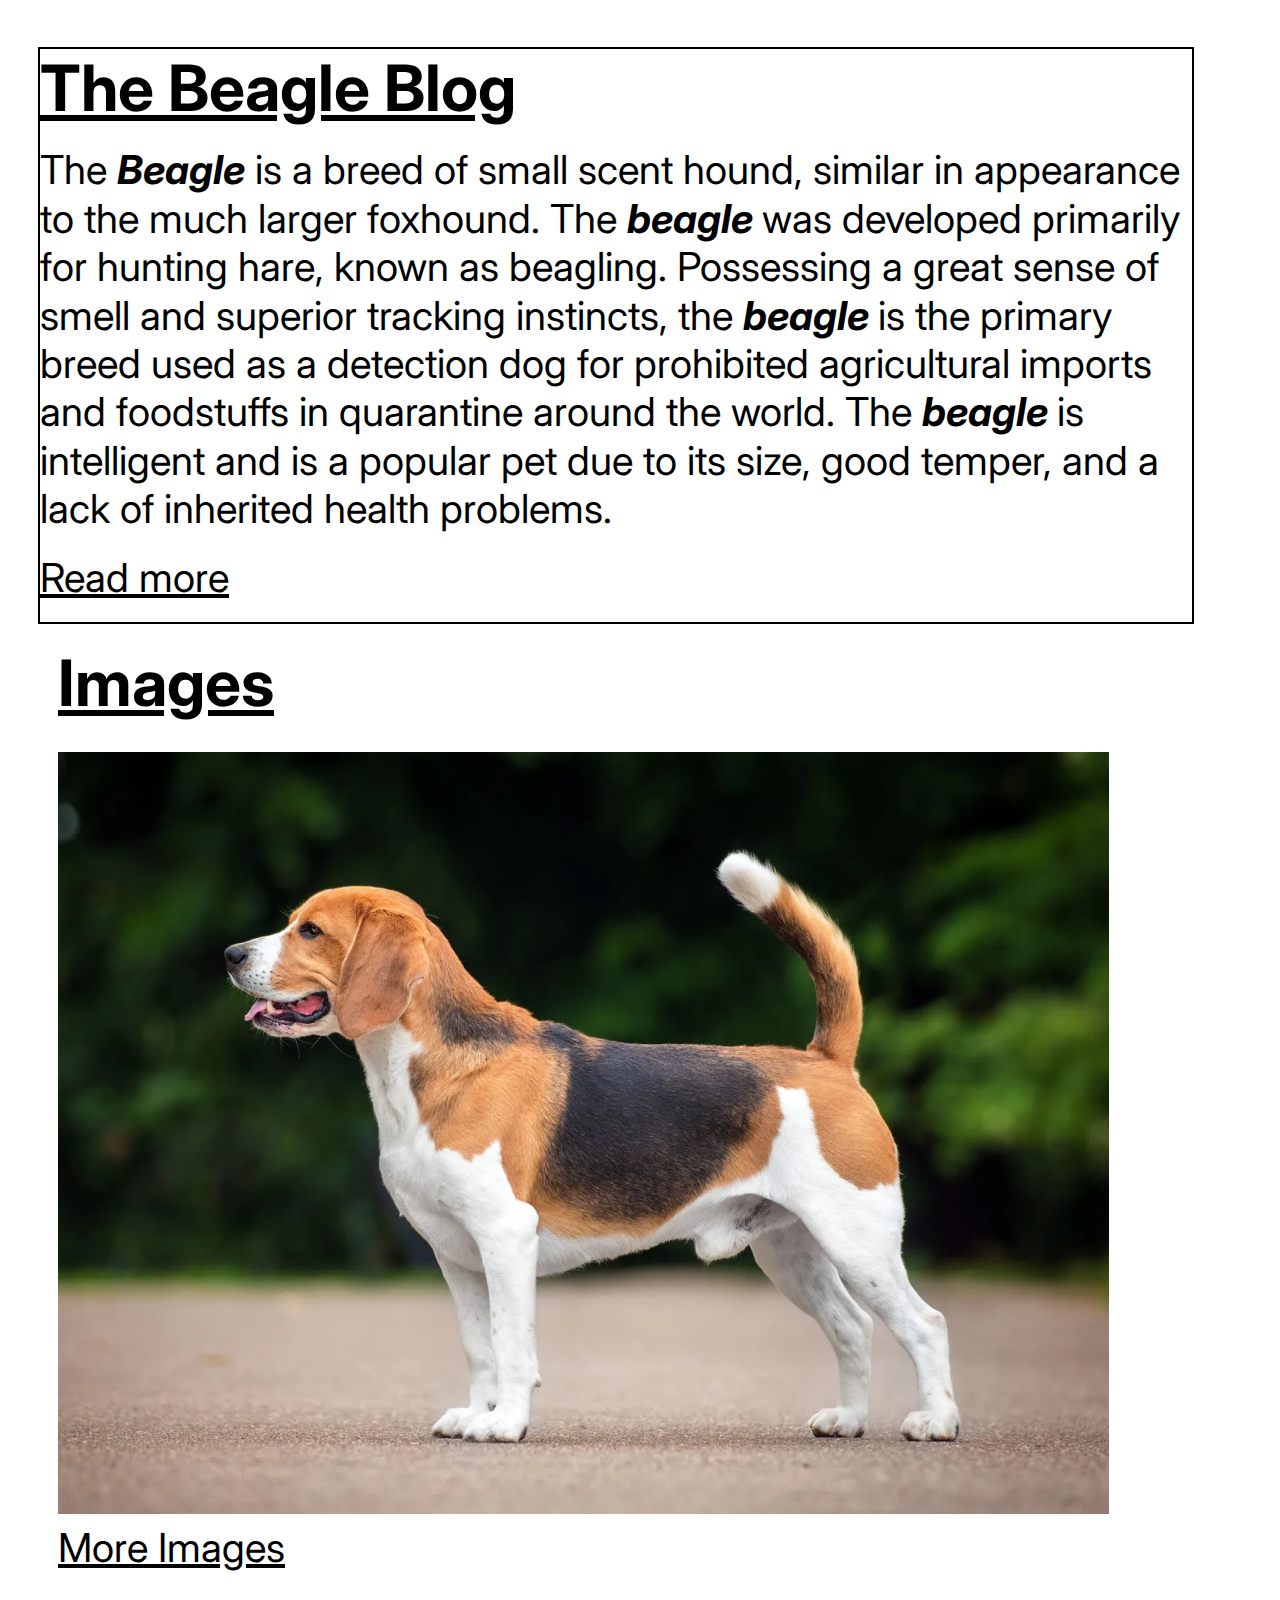
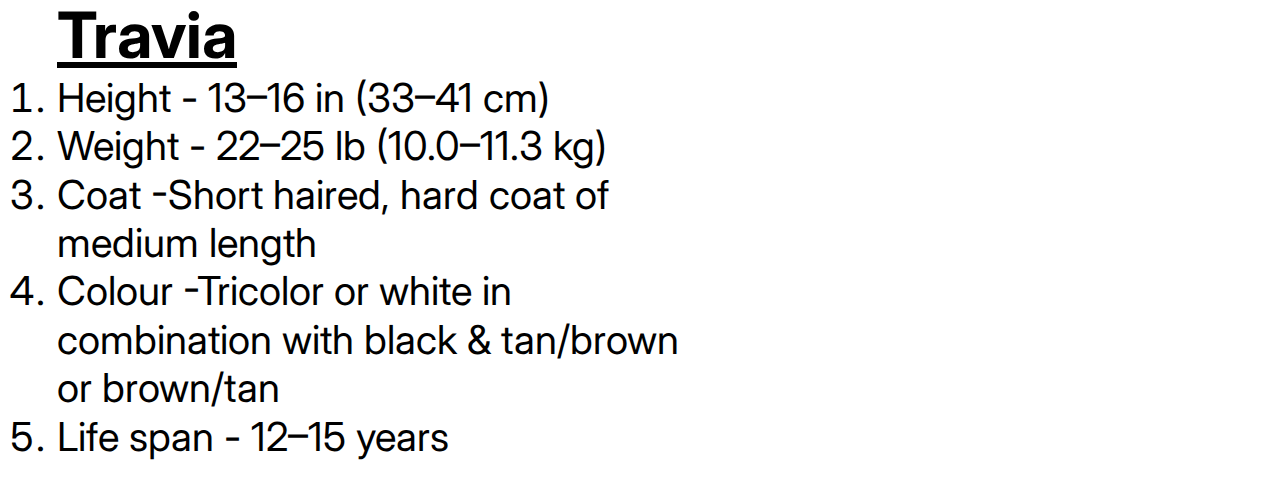
<file: index.html>
<!-- 
https://www.figma.com/file/UAij1D6Xsy1KGAUMMfnMGR/image/0732c07f0a77eaac3910e4cbf4890e7438391529  -->
<!DOCTYPE html>
<html lang="en">

<head>
    <meta charset="UTF-8" />
    <meta name="viewport" content="width=device-width, initial-scale=1.0" />
    <title>Document</title>
    <link rel="icon" type="image/png" href="./images/favicon.ico" />
    <link rel="preconnect" href="https://fonts.googleapis.com">
    <link rel="preconnect" href="https://fonts.gstatic.com" crossorigin>
    <link
        href="https://fonts.googleapis.com/css2?family=Inter:ital,opsz,wght@0,14..32,100..900;1,14..32,100..900&display=swap"
        rel="stylesheet">
    <link rel="stylesheet" href="style.css" />
</head>

<body>
    <div class="main-container ">
        <div class="top-container">
            <h1>The Beagle Blog</h1>
            <p>

                The <span>Beagle</span> is a breed of small scent hound, similar in appearance to the much larger
                foxhound. The
                <span>beagle </span>
                was developed primarily for hunting hare, known as beagling. Possessing a great sense of smell and
                superior
                tracking instincts, the <span>beagle </span> is the primary breed used as a detection dog for prohibited
                agricultural
                imports and foodstuffs in quarantine around the world. The <span>beagle </span> is intelligent and is a
                popular pet
                due to
                its size, good temper, and a lack of inherited health problems.

            <p> <a href="https://en.wikipedia.org/wiki/Beagle">Read more</a></p>
            </p>
        </div>
        <div class="middle-container">
            <h1>Images</h1>
            <a href="#"><img src="./images//dog 1.png"></a>
            <p><a href="https://www.google.com/search?q=beagle&udm=2"> More Images</a></p>
        </div>
        
        <div class="lower-Container">
             <h1>Travia</h1>
             <ol>
                <li>Height - 13–16 in (33–41 cm)</li>
                <li>Weight - 22–25 lb (10.0–11.3 kg)</li>
                <li>Coat -Short haired, hard coat of medium length </li>
                <li>Colour -Tricolor or white in combination with black & tan/brown or brown/tan</li>
                <li>Life span - 12–15 years</li>
             </ol>
        </div>
    </div>

</body>

</html>
</file>
<file: style.css>
* {
    font-family: "Inter", serif;
     margin: 0;
     padding: 0;
  }
.main-container {
  background-color: #fff;
   width: 100%;
 
}
.top-container{
  border: 2px solid #000000 ;
   width: 90%;
  margin-top: 47px;
  margin-left: 38px;
}

.top-container h1{
    font-weight: 700;
    font-size: 64px;
    text-decoration: underline;
    text-decoration-skip-ink: false;
    font-style: solid;
    line-height: 77.45px;
    color: #000000;
}
.top-container p{
    margin-top: 20px;
    line-height: 48.41px;
    font-weight: 400;
    font-size: 40px;
    color: #000000;
}
.top-container span{
    font-weight: 700;
    font-style: italic;
    color: #000000;

}
.top-container a{
    text-decoration: underline;
    color: #000000;
    text-decoration-skip-ink: false;
}

.middle-container{
  margin-top: 20px;
  margin-left: 58px;
  }
  .middle-container h1 {
     font-size: 64px;
     line-height: 77.45px;
     font-weight: 700;
     text-decoration: underline;
     text-decoration-skip-ink: false;
     color: #000000;

  }
 .middle-container img {
    margin-top: 30px;
    height: 762px;
    width: 1051px;
 }
.middle-container a {
   font-size: 40px;
   font-weight: 400;
   line-height: 48.41px;
   text-decoration: underline;
   color: #000000;
}

.lower-Container{
  width: 50%;
  margin: 24px 57px;

}
.lower-Container h1{
     font-size: 64px;
     line-height: 77.45px;
     font-weight: 700;
     text-decoration: underline;
     text-decoration-skip-ink: false;
     color: #000000;
}
.lower-Container ol li  {
  font-size: 40px;
  font-weight: 400;
  line-height: 48.41px;
  color: #000000;
}
</file>
